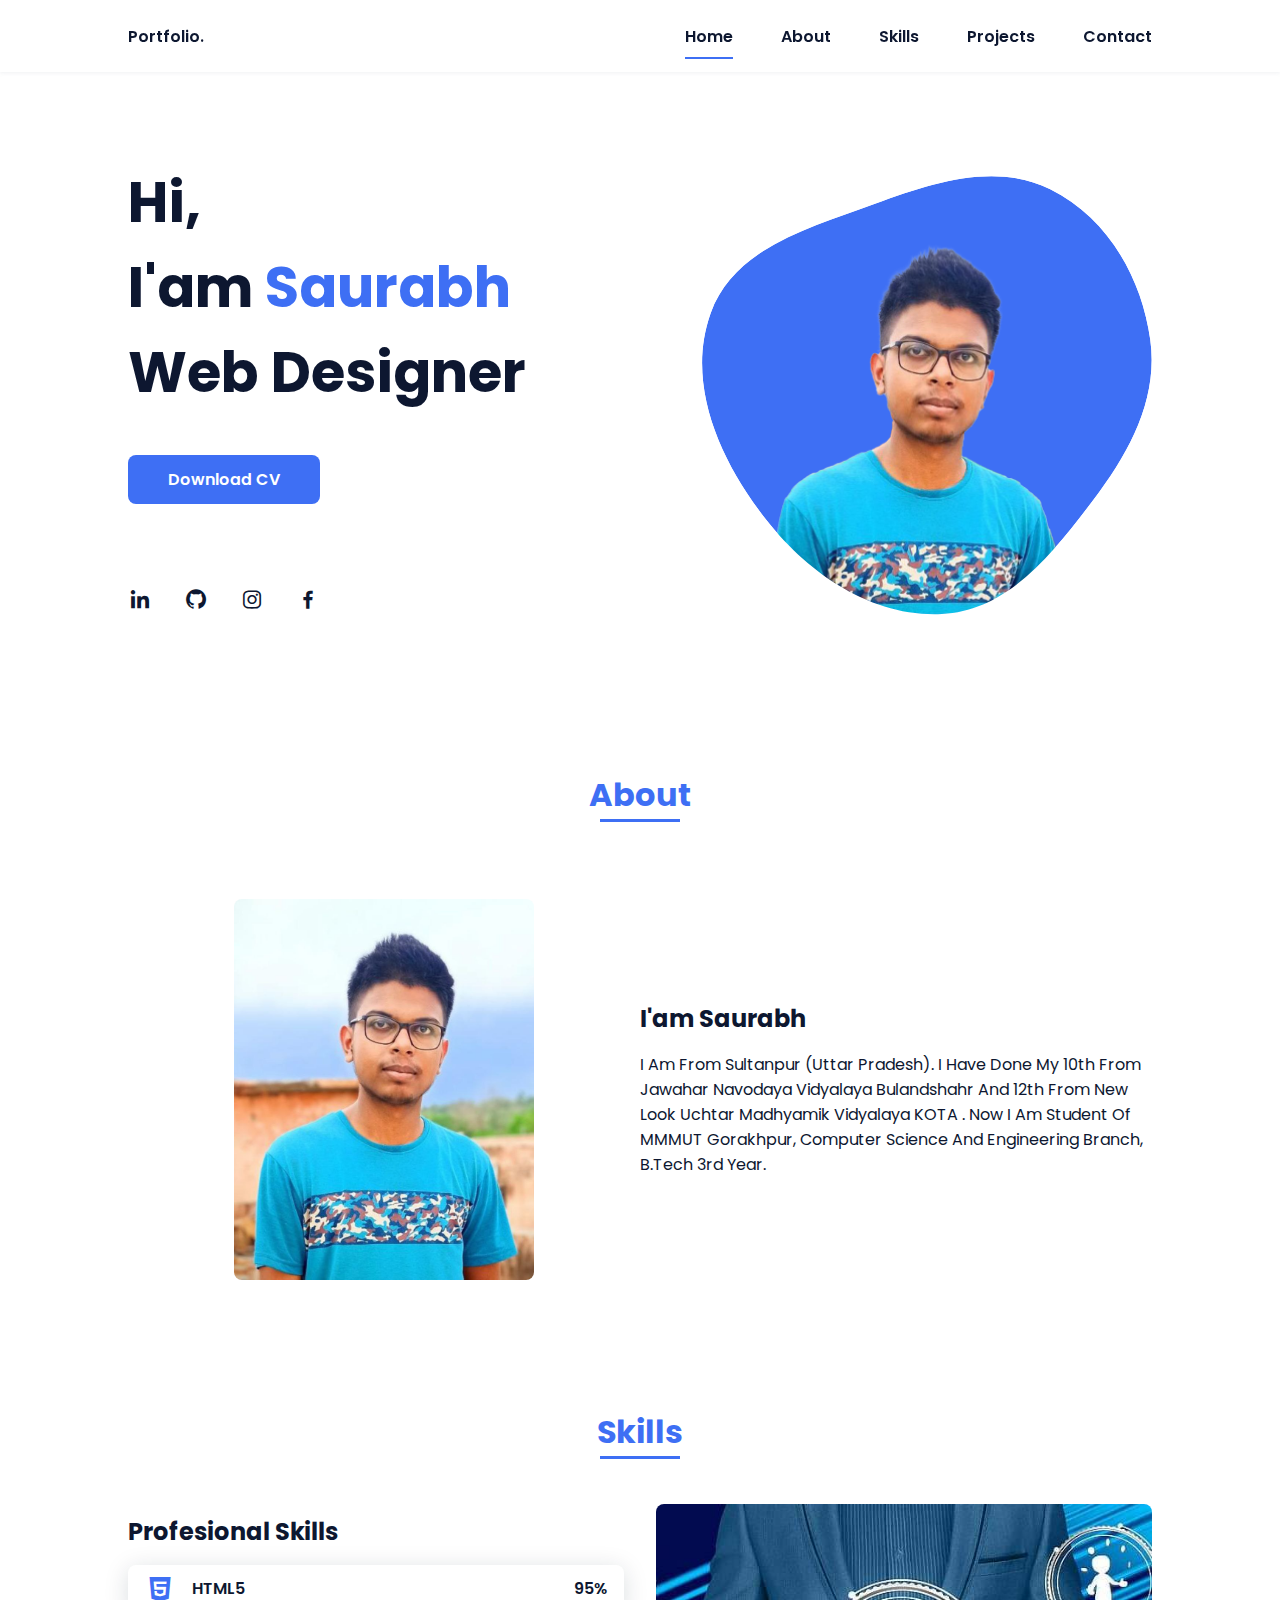
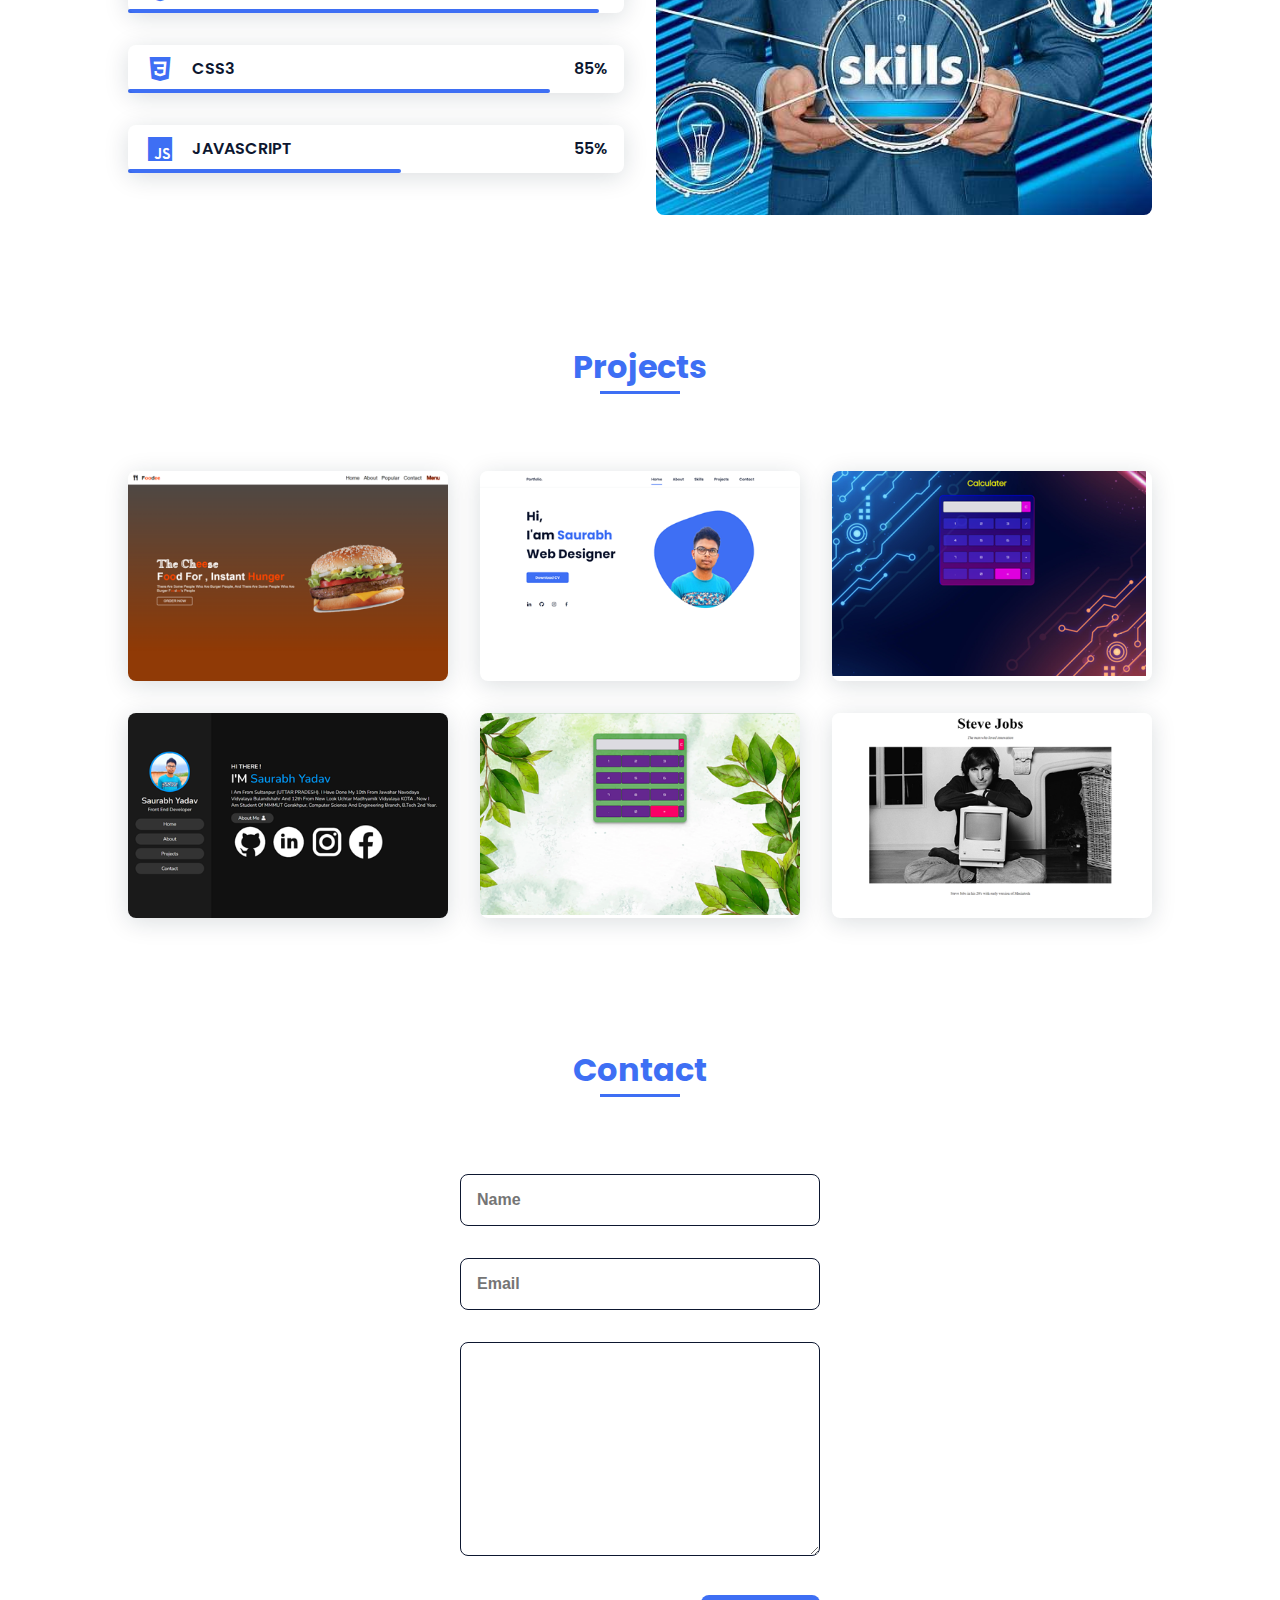
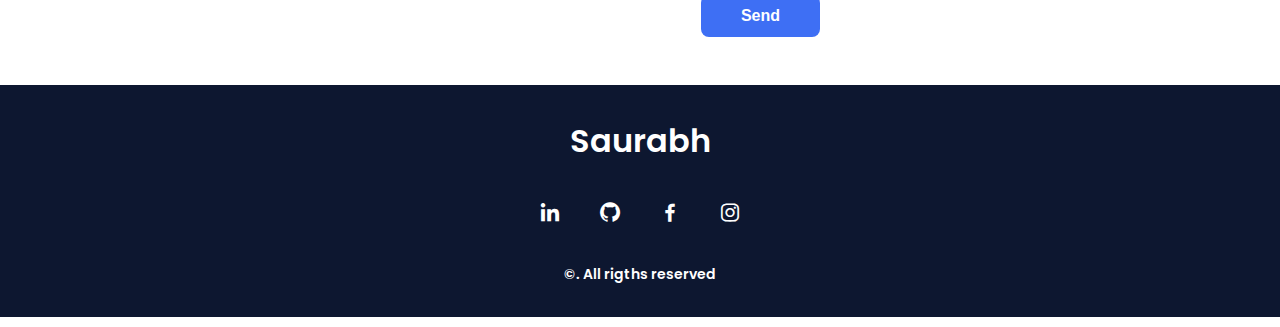
<file: LEVEL 1 task 02 portfolio/index.html>
<!DOCTYPE html>
<html lang="en">
    <head>
        <meta charset="UTF-8">
        <meta name="viewport" content="width=device-width, initial-scale=1.0">

        <link rel="stylesheet" href="assets/css/styles.css">

        <!-- =====BOX ICONS===== -->
        <link href='https://cdn.jsdelivr.net/npm/boxicons@2.0.5/css/boxicons.min.css' rel='stylesheet'>

        <title>Saurabh Portfolio</title>
    </head>
    <body>
        <!--===== HEADER =====-->
        <header class="l-header">
            <nav class="nav bd-grid">
                <div>
                    <a href="#" class="nav__logo">Portfolio.</a>
                </div>

                <div class="nav__menu" id="nav-menu">
                    <ul class="nav__list">
                        <li class="nav__item"><a href="#home" class="nav__link active">Home</a></li>
                        <li class="nav__item"><a href="#about" class="nav__link">About</a></li>
                        <li class="nav__item"><a href="#skills" class="nav__link">Skills</a></li>
                        <li class="nav__item"><a href="#Projects" class="nav__link">Projects</a></li>
                        <li class="nav__item"><a href="#contact" class="nav__link">Contact</a></li>
                    </ul>
                </div>

                <div class="nav__toggle" id="nav-toggle">
                    <i class='bx bx-menu'></i>
                </div>
            </nav>
        </header>

        <main class="l-main">
            <!--===== HOME =====-->
            <section class="home bd-grid" id="home">
                <div class="home__data">
                    <h1 class="home__title">Hi,<br>I'am <span class="home__title-color">Saurabh</span><br> Web Designer</h1>

                    <a href="./MY CV.pdf"  target="_blank"  class="button">Download CV</a>
                </div>

                <div class="home__social">
                    <a href="https://www.linkedin.com/in/saurabh-yadav-7b0738229/" target="_blank" class="home__social-icon"><i class='bx bxl-linkedin'></i></a>
                    <a href="https://github.com/saurabh2121" target="_blank"  class="home__social-icon"><i class='bx bxl-github' ></i></a>
                    <a href="https://www.instagram.com/sauravhjnv2013/" target="_blank"  class="home__social-icon"><i class='bx bxl-instagram' ></i></a>
                    <a href="https://www.facebook.com/profile.php?id=100080751085634" target="_blank"  class="home__social-icon"><i class='bx bxl-facebook' ></i></a>                 
                </div>

                <div class="home__img">
                    <svg class="home__blob" viewBox="0 0 479 467" xmlns="http://www.w3.org/2000/svg" xmlns:xlink="http://www.w3.org/1999/xlink">
                        <mask id="mask0" mask-type="alpha">
                            <path d="M9.19024 145.964C34.0253 76.5814 114.865 54.7299 184.111 29.4823C245.804 6.98884 311.86 -14.9503 370.735 14.143C431.207 44.026 467.948 107.508 477.191 174.311C485.897 237.229 454.931 294.377 416.506 344.954C373.74 401.245 326.068 462.801 255.442 466.189C179.416 469.835 111.552 422.137 65.1576 361.805C17.4835 299.81 -17.1617 219.583 9.19024 145.964Z"/>
                        </mask>
                        <g mask="url(#mask0)">
                            <path d="M9.19024 145.964C34.0253 76.5814 114.865 54.7299 184.111 29.4823C245.804 6.98884 311.86 -14.9503 370.735 14.143C431.207 44.026 467.948 107.508 477.191 174.311C485.897 237.229 454.931 294.377 416.506 344.954C373.74 401.245 326.068 462.801 255.442 466.189C179.416 469.835 111.552 422.137 65.1576 361.805C17.4835 299.81 -17.1617 219.583 9.19024 145.964Z"/>
                            <image class="home__blob-img" x="50" y="60" href="assets/img/perfil.png"/>
                        </g>
                    </svg>
                </div>
            </section>

            <!--===== ABOUT =====-->
            <section class="about section " id="about">
                <h2 class="section-title">About</h2>

                <div class="about__container bd-grid">
                    <div class="about__img">
                        <img src="assets/img/about.jpg" alt="">
                    </div>
                    
                    <div>
                        <h2 class="about__subtitle">I'am Saurabh</h2>
                        <p class="about__text">I Am From Sultanpur (Uttar Pradesh). I Have Done My 10th From Jawahar Navodaya Vidyalaya Bulandshahr And 12th From New Look Uchtar Madhyamik Vidyalaya KOTA . Now I Am Student Of MMMUT Gorakhpur, Computer Science And Engineering Branch, B.Tech 3rd Year.</p>           
                    </div>                                   
                </div>
            </section>

            <!--===== SKILLS =====-->
            <section class="skills section" id="skills">
                <h2 class="section-title">Skills</h2>

                <div class="skills__container bd-grid">          
                    <div>
                        <h2 class="skills__subtitle">Profesional Skills</h2>
                        <div class="skills__data">
                            <div class="skills__names">
                                <i class='bx bxl-html5 skills__icon'></i>
                                <span class="skills__name">HTML5</span>
                            </div>
                            <div class="skills__bar skills__html">

                            </div>
                            <div>
                                <span class="skills__percentage">95%</span>
                            </div>
                        </div>
                        <div class="skills__data">
                            <div class="skills__names">
                                <i class='bx bxl-css3 skills__icon'></i>
                                <span class="skills__name">CSS3</span>
                            </div>
                            <div class="skills__bar skills__css">
                                
                            </div>
                            <div>
                                <span class="skills__percentage">85%</span>
                            </div>
                        </div>
                        <div class="skills__data">
                            <div class="skills__names">
                                <i class='bx bxl-javascript skills__icon' ></i>
                                <span class="skills__name">JAVASCRIPT</span>
                            </div>
                            <div class="skills__bar skills__js">
                                
                            </div>
                            <div>
                                <span class="skills__percentage">55%</span>
                            </div>
                        </div>
                    </div>
                    
                    <div>              
                        <img src="assets/img/skill.jpg" alt="" class="skills__img">
                    </div>
                </div>
            </section>

            <!--===== WORK =====-->
            <section class="work section" id="Projects">
                <h2 class="section-title">Projects</h2>

                <div class="work__container bd-grid">
                    <a href="https://saurabh2121.github.io/Codsoft-july/LEVEL%201%20task%2001%20landing%20page/" class="work__img">
                        <img src="assets/img/work1.png" alt="">
                    </a>
                    <a href="https://saurabh2121.github.io/Codsoft-july/LEVEL 1 task 02 portfolio/" class="work__img">
                        <img src="assets/img/work2.png" alt="">
                    </a>
                    <a href="https://saurabh2121.github.io/Codsoft-july/LEVEL%201%20task%2003%20calculater/" class="work__img">
                        <img src="assets/img/work3.png" alt="">
                    </a>
                    <a href="https://saurabh2121.github.io/portfolio/" class="work__img">
                        <img src="assets/img/work4.png" alt="">
                    </a>
                    <a href="https://saurabh2121.github.io/Calculater/" class="work__img">
                        <img src="assets/img/work5.png" alt="">
                    </a>
                    <a href="https://saurabh2121.github.io/Codsoft-july/LEVEL 2 task 04 tribute page/" class="work__img">
                        <img src="assets/img/work6.png" alt="">
                    </a>
                </div>
            </section>

            <!--===== CONTACT =====-->
            <section class="contact section" id="contact">
                <h2 class="section-title">Contact</h2>

                <div class="contact__container bd-grid">
                    <form action="" class="contact__form">
                        <input type="text" placeholder="Name" class="contact__input">
                        <input type="mail" placeholder="Email" class="contact__input">
                        <textarea name="" id="" cols="0" rows="10" class="contact__input"></textarea>
                        <input type="button" value="Send" class="contact__button button">
                    </form>
                </div>
            </section>
        </main>

        <!--===== FOOTER =====-->
        <footer class="footer">
            <p class="footer__title">Saurabh</p>
            <div class="footer__social">
                <a href="https://www.linkedin.com/in/saurabh-yadav-7b0738229/"  target="_blank"  class="footer__icon"><i class='bx bxl-linkedin' ></i></a>
                <a href="https://github.com/saurabh2121"  target="_blank"  class="footer__icon"><i class='bx bxl-github' ></i></a>
                <a href="https://www.facebook.com/profile.php?id=100080751085634"  target="_blank"  class="footer__icon"><i class='bx bxl-facebook' ></i></a>
                <a href="https://www.instagram.com/sauravhjnv2013/" target="_blank"   class="footer__icon"><i class='bx bxl-instagram' ></i></a>          
            </div>
            <p class="footer__copy">&#169;. All rigths reserved</p>
        </footer>


        <!--===== MAIN JS =====-->
        <script src="assets/js/main.js"></script>
    </body>
</html>
</file>
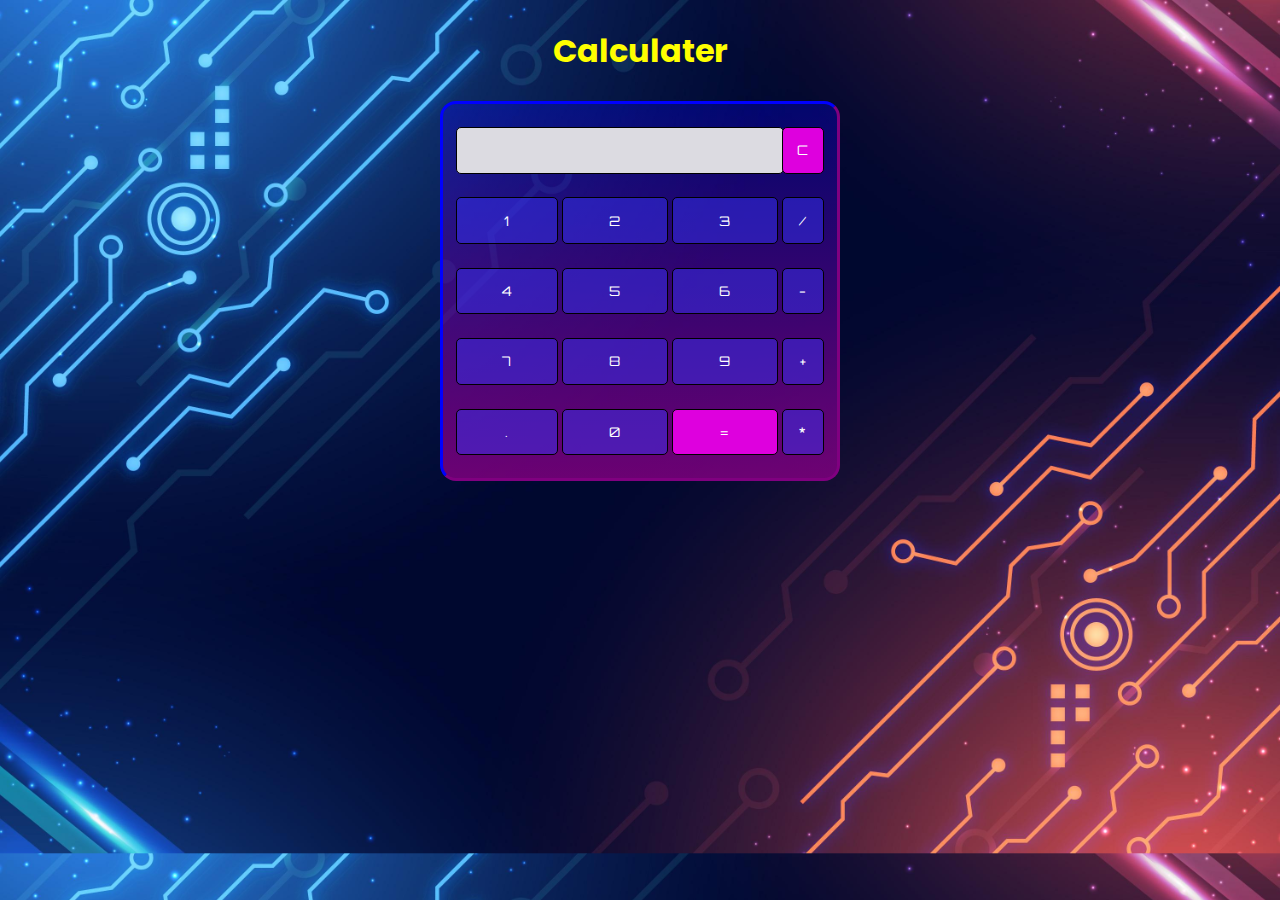
<file: LEVEL 1 task 03 calculater/index.html>
<!DOCTYPE html>
<html lang="en" dir="ltr">

<head>
    <meta charset="utf-8">
    <link rel="icon" href="favicon-32x32.png" type="image/png">
    <title>Simple Calculator</title>
    <link rel="stylesheet" href="styles.css">
</head>

<body>
<div>
    <h2>
        Calculater
    </h2>
</div>
    <table class="calculator">
        <tr>
            <td colspan="3"> <input class="display-box" type="text" id="result" disabled /> </td>
            <td> <input type="button" value="C" onclick="clearScreen()" id="btn" /> </td>
        </tr>
        <tr>
            <!-- display() function displays the value of clicked button -->
            <td> <input type="button" value="1" onclick="display('1')" /> </td>
            <td> <input type="button" value="2" onclick="display('2')" /> </td>
            <td> <input type="button" value="3" onclick="display('3')" /> </td>
            <td> <input type="button" value="/" onclick="display('/')" /> </td>
        </tr>
        <tr>
            <td> <input type="button" value="4" onclick="display('4')" /> </td>
            <td> <input type="button" value="5" onclick="display('5')" /> </td>
            <td> <input type="button" value="6" onclick="display('6')" /> </td>
            <td> <input type="button" value="-" onclick="display('-')" /> </td>
        </tr>
        <tr>
            <td> <input type="button" value="7" onclick="display('7')" /> </td>
            <td> <input type="button" value="8" onclick="display('8')" /> </td>
            <td> <input type="button" value="9" onclick="display('9')" /> </td>
            <td> <input type="button" value="+" onclick="display('+')" /> </td>
        </tr>
        <tr>
            <td> <input type="button" value="." onclick="display('.')" /> </td>
            <td> <input type="button" value="0" onclick="display('0')" /> </td>
            <td> <input type="button" value="=" onclick="calculate()" id="btn" /> </td>
            <td> <input type="button" value="*" onclick="display('*')" /> </td>
        </tr>
    </table>

    <script type="text/javascript" src="script.js"></script>

</body>

</html>
</file>
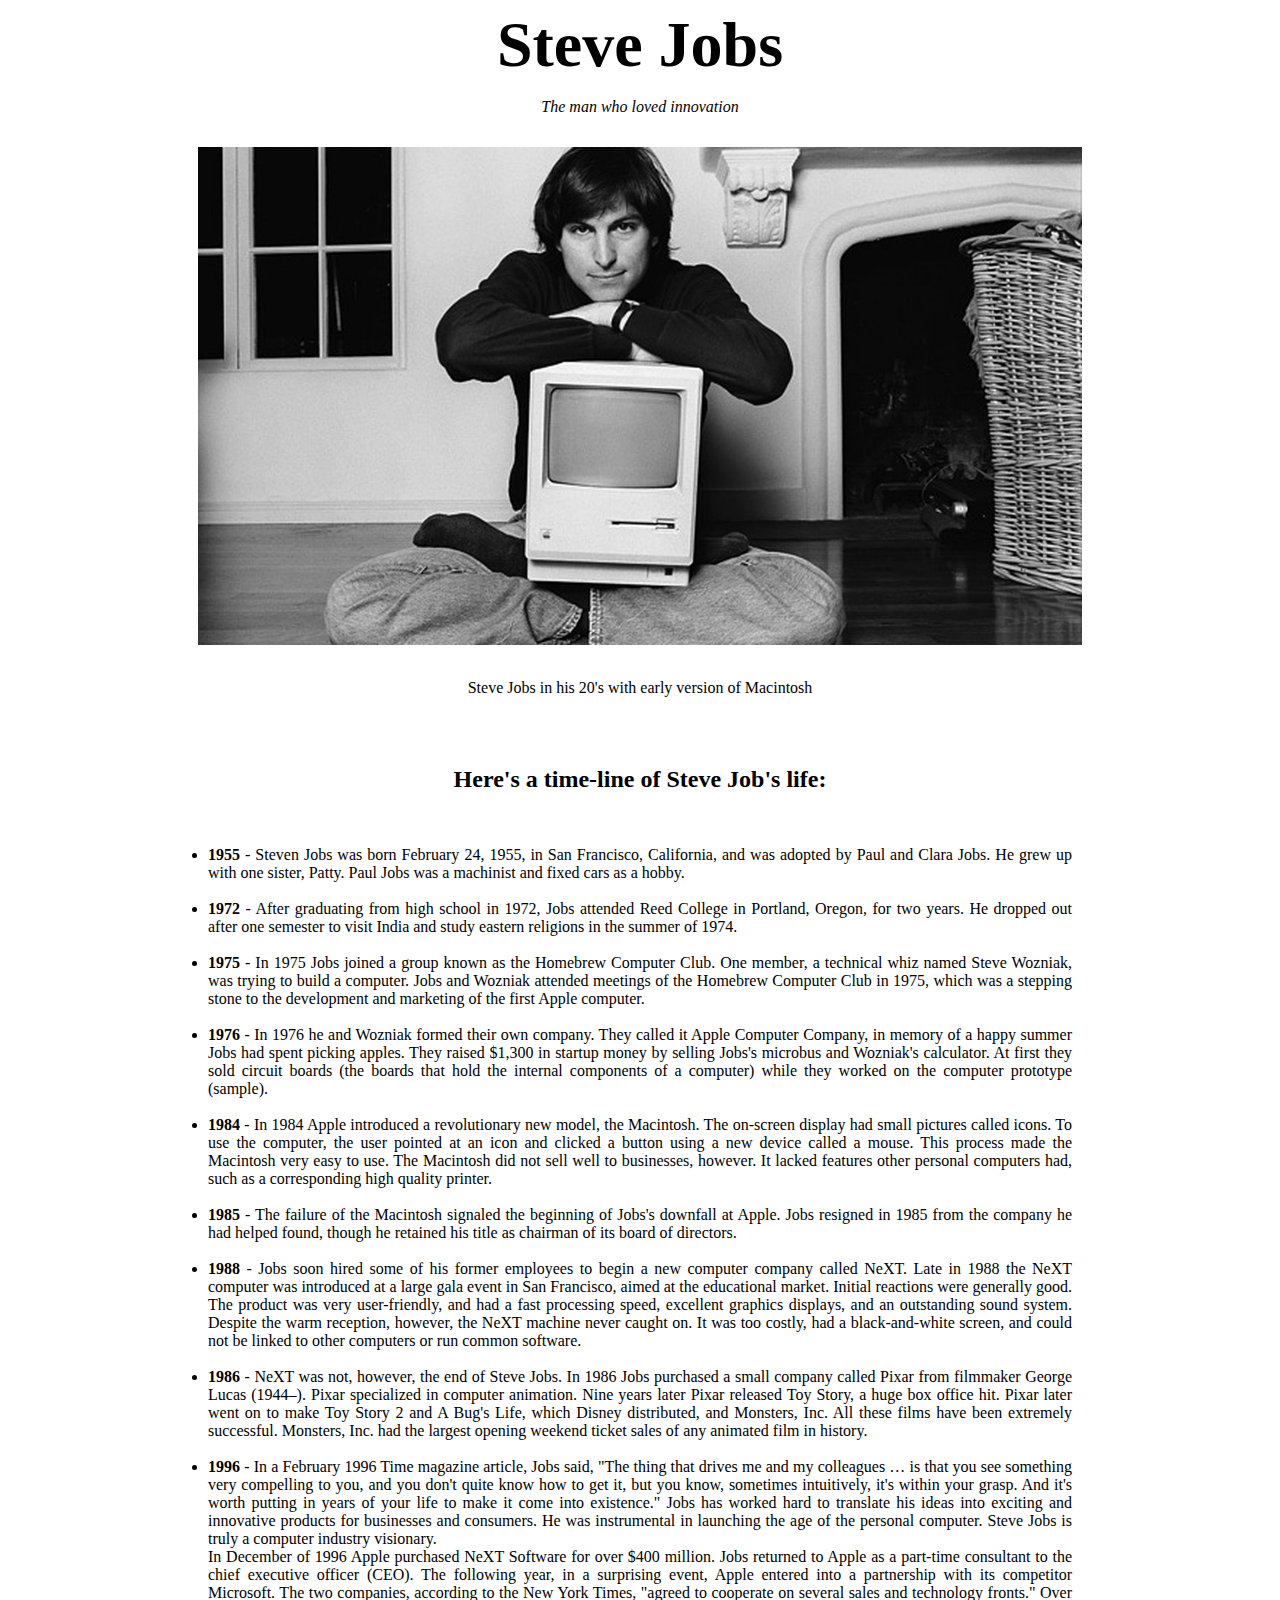
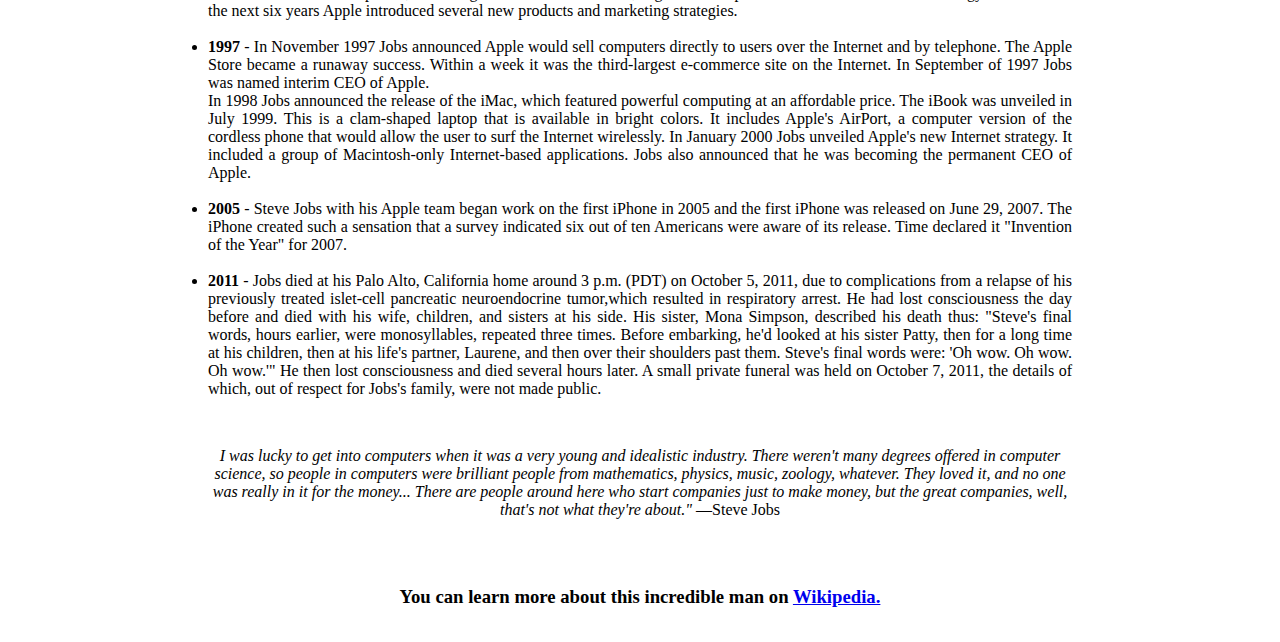
<file: LEVEL 2 task 04 tribute page/index.html>
<!DOCTYPE html>
<html lang="en">
<head>
	<link rel="stylesheet" type="text/css" href="./style.css">
	<meta charset="UTF-8">
	<meta name="viewport" content="width=device-width, initial-scale=1.0">
	<title>Tribute to Steve Jobs</title>
</head>
<body>
	<main id="main">
		<div id="heading" class="center">
		<h1 id="title" class="center">Steve  Jobs</h1>
		<p class="font"><i>The man who loved innovation</i></p>
		</div>
		<div id="img-div">
			<img class="center" id=image src="./steve-jobs-macintosh.jpg" alt="Steve Jobs with his Macintosh">
			<div class="center"><br>
			<p id="img-caption" class="font">Steve Jobs in his 20's with early version of Macintosh</p><br>
			</div>
		</div>

		<div id="tribute-info" class="center">
			<h2 class="font">Here's a time-line of Steve Job's life:</h2>
			<ul class="font" style="text-align: justify;">
				<br>
				<li><b>1955</b> - Steven Jobs was born February 24, 1955, in San Francisco, California, and was adopted by Paul and Clara Jobs. He grew up with one sister, Patty. Paul Jobs was a machinist and fixed cars as a hobby.</li>
				<br>
				<li><b>1972</b> - After graduating from high school in 1972, Jobs attended Reed College in Portland, Oregon, for two years. He dropped out after one semester to visit India and study eastern religions in the summer of 1974.</li>
				<br>
				<li><b>1975</b> - In 1975 Jobs joined a group known as the Homebrew Computer Club. One member, a technical whiz named Steve Wozniak, was trying to build a computer. Jobs and Wozniak attended meetings of the Homebrew Computer Club in 1975, which was a stepping stone to the development and marketing of the first Apple computer.</li>
				<br>
				<li><b>1976</b> - In 1976 he and Wozniak formed their own company. They called it Apple Computer Company, in memory of a happy summer Jobs had spent picking apples. They raised $1,300 in startup money by selling Jobs's microbus and Wozniak's calculator. At first they sold circuit boards (the boards that hold the internal components of a computer) while they worked on the computer prototype (sample).</li>
				<br>
				<li><b>1984</b> - In 1984 Apple introduced a revolutionary new model, the Macintosh. The on-screen display had small pictures called icons. To use the computer, the user pointed at an icon and clicked a button using a new device called a mouse. This process made the Macintosh very easy to use. The Macintosh did not sell well to businesses, however. It lacked features other personal computers had, such as a corresponding high quality printer.</li>
				<br>
				<li><b>1985</b> - The failure of the Macintosh signaled the beginning of Jobs's downfall at Apple. Jobs resigned in 1985 from the company he had helped found, though he retained his title as chairman of its board of directors.</li>
				<br>
				<li><b>1988</b> - Jobs soon hired some of his former employees to begin a new computer company called NeXT. Late in 1988 the NeXT computer was introduced at a large gala event in San Francisco, aimed at the educational market. Initial reactions were generally good. The product was very user-friendly, and had a fast processing speed, excellent graphics displays, and an outstanding sound system. Despite the warm reception, however, the NeXT machine never caught on. It was too costly, had a black-and-white screen, and could not be linked to other computers or run common software.</li>
				<br>
				<li><b>1986</b> - NeXT was not, however, the end of Steve Jobs. In 1986 Jobs purchased a small company called Pixar from filmmaker George Lucas (1944–). Pixar specialized in computer animation. Nine years later Pixar released Toy Story, a huge box office hit. Pixar later went on to make Toy Story 2 and A Bug's Life, which Disney distributed, and Monsters, Inc. All these films have been extremely successful. Monsters, Inc. had the largest opening weekend ticket sales of any animated film in history.</li>
				<br>
				<li><b>1996</b> - In a February 1996 Time magazine article, Jobs said, "The thing that drives me and my colleagues … is that you see something very compelling to you, and you don't quite know how to get it, but you know, sometimes intuitively, it's within your grasp. And it's worth putting in years of your life to make it come into existence." Jobs has worked hard to translate his ideas into exciting and innovative products for businesses and consumers. He was instrumental in launching the age of the personal computer. Steve Jobs is truly a computer industry visionary. <br>In December of 1996 Apple purchased NeXT Software for over $400 million. Jobs returned to Apple as a part-time consultant to the chief executive officer (CEO). The following year, in a surprising event, Apple entered into a partnership with its competitor Microsoft. The two companies, according to the New York Times, "agreed to cooperate on several sales and technology fronts." Over the next six years Apple introduced several new products and marketing strategies.</li>
				<br>
				<li><b>1997</b> - In November 1997 Jobs announced Apple would sell computers directly to users over the Internet and by telephone. The Apple Store became a runaway success. Within a week it was the third-largest e-commerce site on the Internet. In September of 1997 Jobs was named interim CEO of Apple.<br>
					In 1998 Jobs announced the release of the iMac, which featured powerful computing at an affordable price. The iBook was unveiled in July 1999. This is a clam-shaped laptop that is available in bright colors. It includes Apple's AirPort, a computer version of the cordless phone that would allow the user to surf the Internet wirelessly. In January 2000 Jobs unveiled Apple's new Internet strategy. It included a group of Macintosh-only Internet-based applications. Jobs also announced that he was becoming the permanent CEO of Apple.</li>
				<br>
				<li><b>2005</b> - Steve Jobs with his Apple team began work on the first iPhone in 2005 and the first iPhone was released on June 29, 2007. The iPhone created such a sensation that a survey indicated six out of ten Americans were aware of its release. Time declared it "Invention of the Year" for 2007.</li>
				<br>
				<li><b>2011</b> - Jobs died at his Palo Alto, California home around 3 p.m. (PDT) on October 5, 2011, due to complications from a relapse of his previously treated islet-cell pancreatic neuroendocrine tumor,which resulted in respiratory arrest. He had lost consciousness the day before and died with his wife, children, and sisters at his side. His sister, Mona Simpson, described his death thus: "Steve's final words, hours earlier, were monosyllables, repeated three times. Before embarking, he'd looked at his sister Patty, then for a long time at his children, then at his life's partner, Laurene, and then over their shoulders past them. Steve's final words were: 'Oh wow. Oh wow. Oh wow.'" He then lost consciousness and died several hours later. A small private funeral was held on October 7, 2011, the details of which, out of respect for Jobs's family, were not made public.</li>
				<br>
			</ul>
		</div>

		<div class="center">
			<p class="font"><i>I was lucky to get into computers when it was a very young and idealistic industry. There weren't many degrees offered in computer science, so people in computers were brilliant people from mathematics, physics, music, zoology, whatever. They loved it, and no one was really in it for the money... There are people around here who start companies just to make money, but the great companies, well, that's not what they're about."</i>
				—Steve Jobs</p>
				<br>
			<h3 class="font">You can learn more about this incredible man on
				<a href="https://en.wikipedia.org/wiki/Steve_Jobs" id="tribute-link" target="_blank">
				Wikipedia.</a>
			</h3>
		</div>

	</main>

</body>
</html>
</file>
<file: LEVEL 1 task 02 portfolio/assets/css/styles.css>
@import url("https://fonts.googleapis.com/css2?family=Poppins:wght@400;600;700&display=swap");

:root {
  --header-height: 3rem;
  --font-semi: 600;

  --hue-color: 224;
  --first-color: hsl(var(--hue-color), 89%, 60%);
  --second-color: hsl(var(--hue-color), 56%, 12%);
  /*===== Fuente y tipografia =====*/
  --body-font: 'Poppins', sans-serif;
  --big-font-size: 2rem;
  --h2-font-size: 1.25rem;
  --normal-font-size: .938rem;
  --smaller-font-size: .75rem;
  /*===== Margenes =====*/
  --mb-2: 1rem;
  --mb-4: 2rem;
  --mb-5: 2.5rem;
  --mb-6: 3rem;
  /*===== z index =====*/
  --z-back: -10;
  --z-fixed: 100;
}

@media screen and (min-width: 968px) {
  :root {
    --big-font-size: 3.5rem;
    --h2-font-size: 2rem;
    --normal-font-size: 1rem;
    --smaller-font-size: .875rem;
  }
}

/* =========scroll bar ============  */

html::-webkit-scrollbar {
  width: .7rem;
}

html::-webkit-scrollbar-track {
  background: var(--second-color);
  margin: 0.01em;

}

html::-webkit-scrollbar-thumb {
  background: var(--first-color);
  border: 2px solid black;
}


/*===== BASE =====*/
*, ::before, ::after {
  box-sizing: border-box;
}

html {
  scroll-behavior: smooth;
}

body {
  margin: var(--header-height) 0 0 0;
  font-family: var(--body-font);
  font-size: var(--normal-font-size);
  color: var(--second-color);
}

h1, h2, p {
  margin: 0;
}

ul {
  margin: 0;
  padding: 0;
  list-style: none;
}

a {
  text-decoration: none;
}

img {
  max-width: 100%;
  height: auto;
  display: block;
}

/*===== CLASS CSS ===== */
.section-title {
  position: relative;
  font-size: var(--h2-font-size);
  color: var(--first-color);
  margin-top: var(--mb-2);
  margin-bottom: var(--mb-4);
  text-align: center;
}

.section-title::after {
  position: absolute;
  content: '';
  width: 64px;
  height: 0.18rem;
  left: 0;
  right: 0;
  margin: auto;
  top: 2rem;
  background-color: var(--first-color);
}

.section {
  padding-top: 3rem;
  padding-bottom: 2rem;
}

/*===== LAYOUT =====*/
.bd-grid {
  max-width: 1024px;
  display: grid;
  margin-left: var(--mb-2);
  margin-right: var(--mb-2);
}

.l-header {
  width: 100%;
  position: fixed;
  top: 0;
  left: 0;
  z-index: var(--z-fixed);
  background-color: #fff;
  box-shadow: 0 1px 4px rgba(146, 161, 176, 0.15);
}

/*===== NAV =====*/
.nav {
  height: var(--header-height);
  display: flex;
  justify-content: space-between;
  align-items: center;
  font-weight: var(--font-semi);
}

@media screen and (max-width: 767px) {
  .nav__menu {
    position: fixed;
    top: var(--header-height);
    right: -100%;
    width: 80%;
    height: 100%;
    padding: 2rem;
    background-color: var(--second-color);
    transition: .5s;
  }
}

.nav__item {
  margin-bottom: var(--mb-4);
}

.nav__link {
  position: relative;
  color: #fff;
}

.nav__link:hover {
  position: relative;
}

.nav__link:hover::after {
  position: absolute;
  content: '';
  width: 100%;
  height: 0.18rem;
  left: 0;
  top: 2rem;
  background-color: var(--first-color);
}

.nav__logo {
  color: var(--second-color);
}

.nav__toggle {
  color: var(--second-color);
  font-size: 1.5rem;
  cursor: pointer;
}

/*Active menu*/
.active::after {
  position: absolute;
  content: '';
  width: 100%;
  height: 0.18rem;
  left: 0;
  top: 2rem;
  background-color: var(--first-color);
}

/*=== Show menu ===*/
.show {
  right: 0;
}

/*===== HOME =====*/
.home {
  position: relative;
  row-gap: 5rem;
  padding: 4rem 0 5rem;
}

.home__data {
  align-self: center;
}

.home__title {
  font-size: var(--big-font-size);
  margin-bottom: var(--mb-5);
}

.home__title-color {
  color: var(--first-color);
}

.home__social {
  display: flex;
  flex-direction: column;
}

.home__social-icon {
  width: max-content;
  margin-bottom: var(--mb-2);
  font-size: 1.5rem;
  color: var(--second-color);
}

.home__social-icon:hover {
  color: var(--first-color);
}

.home__img {
  position: absolute;
  right: 0;
  bottom: 0;
  width: 260px;
}

.home__blob {
  fill: var(--first-color);
}

.home__blob-img {
  width: 360px;
}

/*BUTTONS*/
.button {
  display: inline-block;
  background-color: var(--first-color);
  color: #fff;
  padding: .75rem 2.5rem;
  font-weight: var(--font-semi);
  border-radius: .5rem;
  transition: .3s;
}

.button:hover {
  box-shadow: 0px 10px 36px rgba(0, 0, 0, 0.15);
}

/* ===== ABOUT =====*/
.about__container {
  row-gap: 2rem;
  text-align: center;
}

.about__subtitle {
  margin-bottom: var(--mb-2);
}

.about__img {
  justify-self: center;
}

.about__img img {
  width: 200px;
  border-radius: .5rem;
}

/* ===== SKILLS =====*/
.skills__container {
  row-gap: 2rem;
  text-align: center;
}

.skills__subtitle {
  margin-bottom: var(--mb-2);
}

.skills__text {
  margin-bottom: var(--mb-4);
}

.skills__data {
  display: flex;
  justify-content: space-between;
  align-items: center;
  position: relative;
  font-weight: var(--font-semi);
  padding: .5rem 1rem;
  margin-bottom: var(--mb-4);
  border-radius: .5rem;
  box-shadow: 0px 4px 25px rgba(14, 36, 49, 0.15);
}

.skills__icon {
  font-size: 2rem;
  margin-right: var(--mb-2);
  color: var(--first-color);
}

.skills__names {
  display: flex;
  align-items: center;
}

.skills__bar {
  position: absolute;
  left: 0;
  bottom: 0;
  background-color: var(--first-color);
  height: .25rem;
  border-radius: .5rem;
  z-index: var(--z-back);
}

.skills__html {
  width: 95%;
}

.skills__css {
  width: 85%;
}

.skills__js {
  width: 55%;
}
.skills__C {
  width: 80%;
}

.skills__img {
  border-radius: .5rem;
}

/* ===== WORK =====*/
.work__container {
  row-gap: 2rem;
}

.work__img {
  box-shadow: 0px 4px 25px rgba(14, 36, 49, 0.15);
  border-radius: .5rem;
  overflow: hidden;
}

.work__img img {
  transition: 1s;
}

.work__img img:hover {
  transform: scale(1.1);
}

/* ===== CONTACT =====*/
.contact__input {
  width: 100%;
  font-size: var(--normal-font-size);
  font-weight: var(--font-semi);
  padding: 1rem;
  border-radius: .5rem;
  border: 1.5px solid var(--second-color);
  outline: none;
  margin-bottom: var(--mb-4);
}

.contact__button {
  display: block;
  border: none;
  outline: none;
  font-size: var(--normal-font-size);
  cursor: pointer;
  margin-left: auto;
}

/* ===== FOOTER =====*/
.footer {
  background-color: var(--second-color);
  color: #fff;
  text-align: center;
  font-weight: var(--font-semi);
  padding: 2rem 0;
}

.footer__title {
  font-size: 2rem;
  margin-bottom: var(--mb-4);
}

.footer__social {
  margin-bottom: var(--mb-4);
}

.footer__icon {
  font-size: 1.5rem;
  color: #fff;
  margin: 0 var(--mb-2);
}

.footer__copy {
  font-size: var(--smaller-font-size);
}

/* ===== MEDIA QUERIES=====*/
@media screen and (max-width: 320px) {
  .home {
    row-gap: 2rem;
  }
  .home__img {
    width: 200px;
  }
}

@media screen and (min-width: 576px) {
  .home {
    padding: 4rem 0 2rem;
  }
  .home__social {
    padding-top: 0;
    padding-bottom: 2.5rem;
    flex-direction: row;
    align-self: flex-end;
  }
  .home__social-icon {
    margin-bottom: 0;
    margin-right: var(--mb-4);
  }
  .home__img {
    width: 300px;
    bottom: 25%;
  }
  .about__container {
    grid-template-columns: repeat(2, 1fr);
    align-items: center;
    text-align: initial;
  }
  .skills__container {
    grid-template-columns: .7fr;
    justify-content: center;
    column-gap: 1rem;
  }
  .work__container {
    grid-template-columns: repeat(2, 1fr);
    column-gap: 2rem;
    padding-top: 2rem;
  }
  .contact__form {
    width: 360px;
    padding-top: 2rem;
  }
  .contact__container {
    justify-items: center;
  }
}

@media screen and (min-width: 768px) {
  body {
    margin: 0;
  }
  .section {
    padding-top: 4rem;
    padding-bottom: 3rem;
  }
  .section-title {
    margin-bottom: var(--mb-6);
  }
  .section-title::after {
    width: 80px;
    top: 3rem;
  }
  .nav {
    height: calc(var(--header-height) + 1.5rem);
  }
  .nav__list {
    display: flex;
    padding-top: 0;
  }
  .nav__item {
    margin-left: var(--mb-6);
    margin-bottom: 0;
  }
  .nav__toggle {
    display: none;
  }
  .nav__link {
    color: var(--second-color);
  }
  .home {
    padding: 8rem 0 2rem;
  }
  .home__img {
    width: 400px;
    bottom: 10%;
  }
  .about__container {
    padding-top: 2rem;
  }
  .about__img img {
    width: 300px;
  }
  .skills__container {
    grid-template-columns: repeat(2, 1fr);
    column-gap: 2rem;
    align-items: center;
    text-align: initial;
  }
  .work__container {
    grid-template-columns: repeat(3, 1fr);
    column-gap: 2rem;
  }
}

@media screen and (min-width: 992px) {
  .bd-grid {
    margin-left: auto;
    margin-right: auto;
  }
  .home {
    padding: 10rem 0 2rem;
  }
  .home__img {
    width: 450px;
  }
}
</file>
<file: LEVEL 1 task 03 calculater/styles.css>
@import url('https://fonts.googleapis.com/css2?family=Orbitron&display=swap');
@import url('https://fonts.googleapis.com/css2?family=Playfair+Display:ital,wght@1,400;1,500;1,600;1,700&family=Poppins:wght@300&display=swap');

body {
    background: url(./background.jpg);
    background-size: cover;
    background-repeat: repeat-y;
}

h2 {
    display: flex;
    align-items: center;
    justify-content: center;
    font-size: 2em;
    font-family: 'Poppins', sans-serif;
    color: yellow;
}

.calculator {
    padding: 10px;
    border-radius: 1em;
    height: 380px;
    width: 400px;
    margin: auto;
    background:linear-gradient(rgba(0, 0, 255, 0.295),rgba(128, 0, 128, 0.837));
    border-top: 3px solid blue;
    border-left: 3px solid blue;
    border-bottom: 3px solid purple;
    border-right: 3px solid purple;
}


.display-box {
    font-family: 'Orbitron', sans-serif;
    background-color: #dcdbe1;
    border: solid black 0.5px;
    color: black;
    border-radius: 5px;
    width: 100%;
    height: 65%;
}

#btn {
    background-color: rgb(222, 0, 222);
}


input[type=button] {
    font-family: 'Orbitron', sans-serif;
    background-color: rgba(56, 56, 255, 0.449);
    color: white;
    border: solid black 0.5px;
    width: 100%;
    border-radius: 5px;
    height: 70%;
    outline: none;
}

input:active[type=button] {
    background: #e5e5e5;
    color: black;
    -webkit-box-shadow: inset 0px 0px 5px #c1c1c1;
    -moz-box-shadow: inset 0px 0px 5px #c1c1c1;
    box-shadow: inset 0px 0px 5px #c1c1c1;
}
</file>
<file: LEVEL 2 task 04 tribute page/style.css>
#title {
    font-size: 400%;
    width: 60vmax;
  }

.center {
    margin: auto;
    padding: auto;
    text-align: center;
  }

#image {
    max-width: 70%;
    height: auto;
    display: block;
  }


  @media only screen and (min-width:480px)
  {

  }

  @media only screen and (min-width:767px)
  {

  }

  @media only screen and (min-width:991px)
  {

  }

  @media only screen and (min-width:1200px)
  {
 .font {
    padding: 0px 200px 15px 200px;
        }
  }

  @media(orientation: landscape)
  {

  }
</file>
